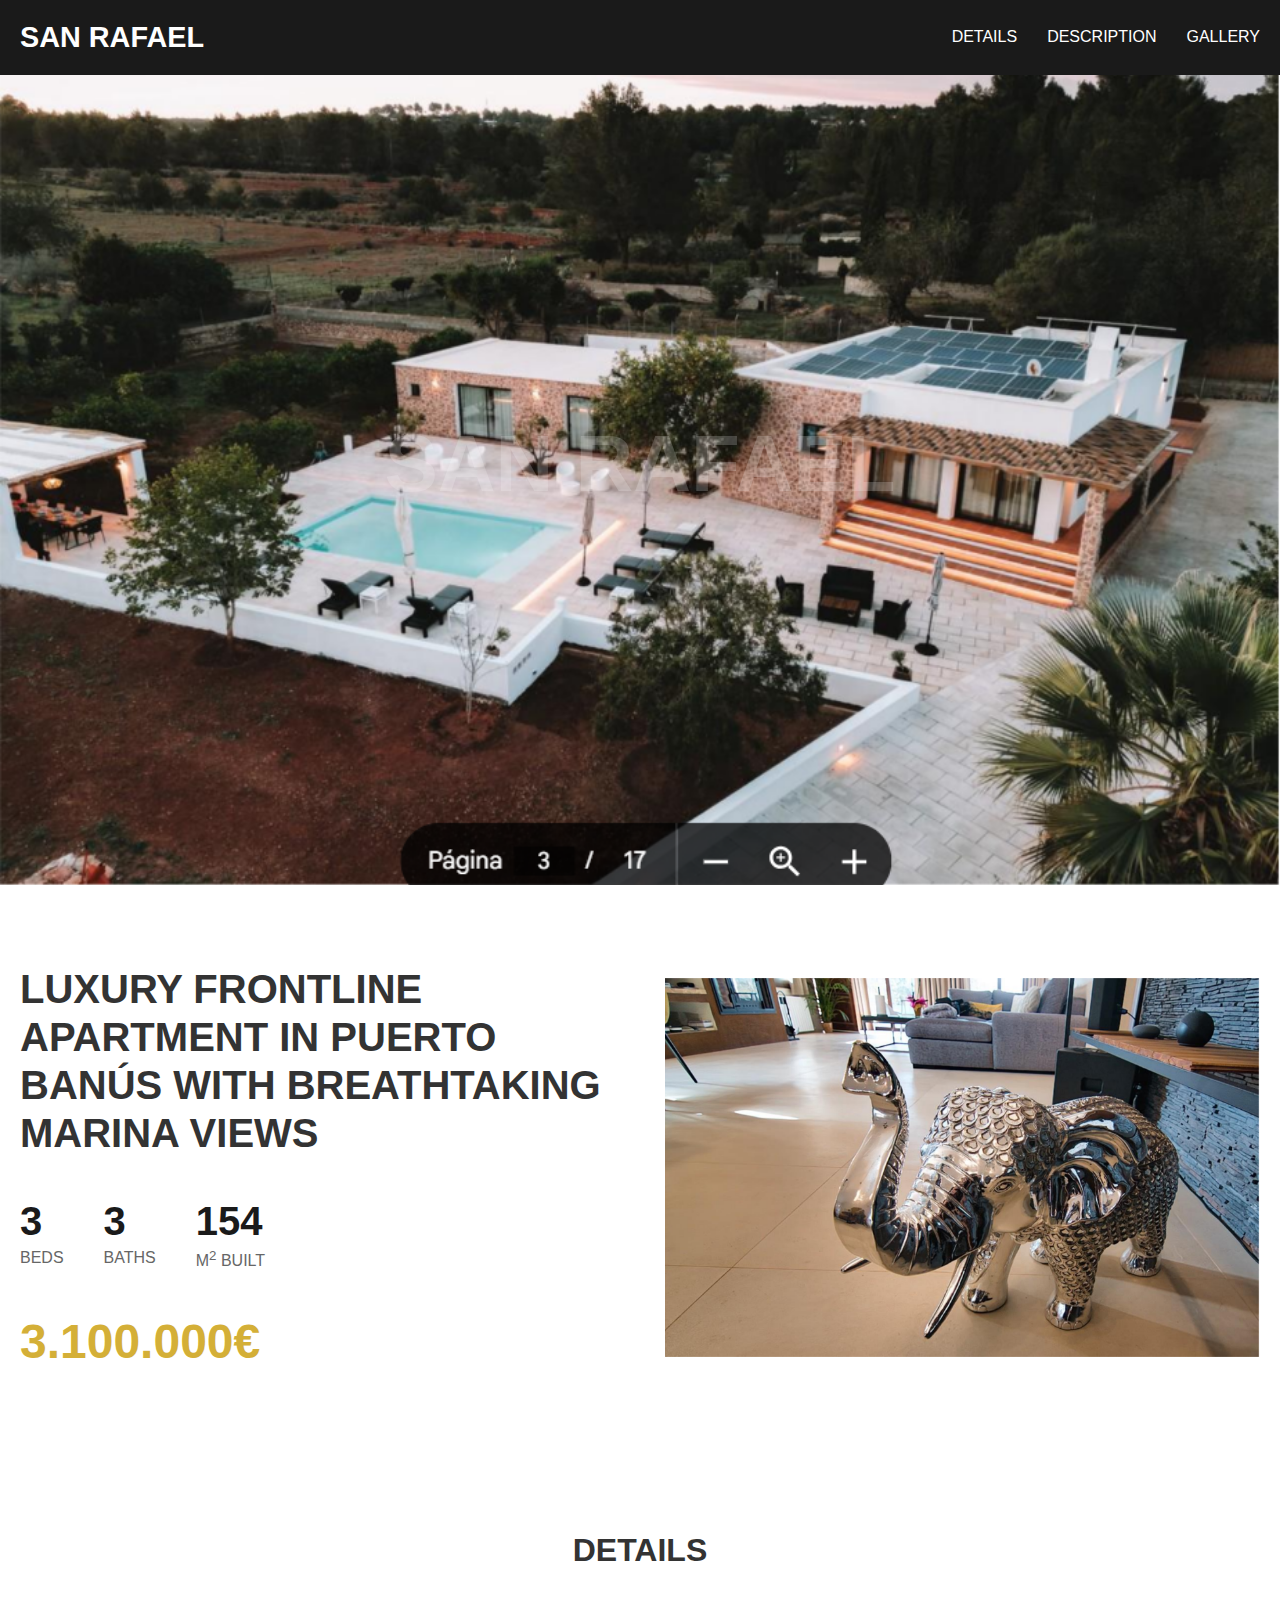
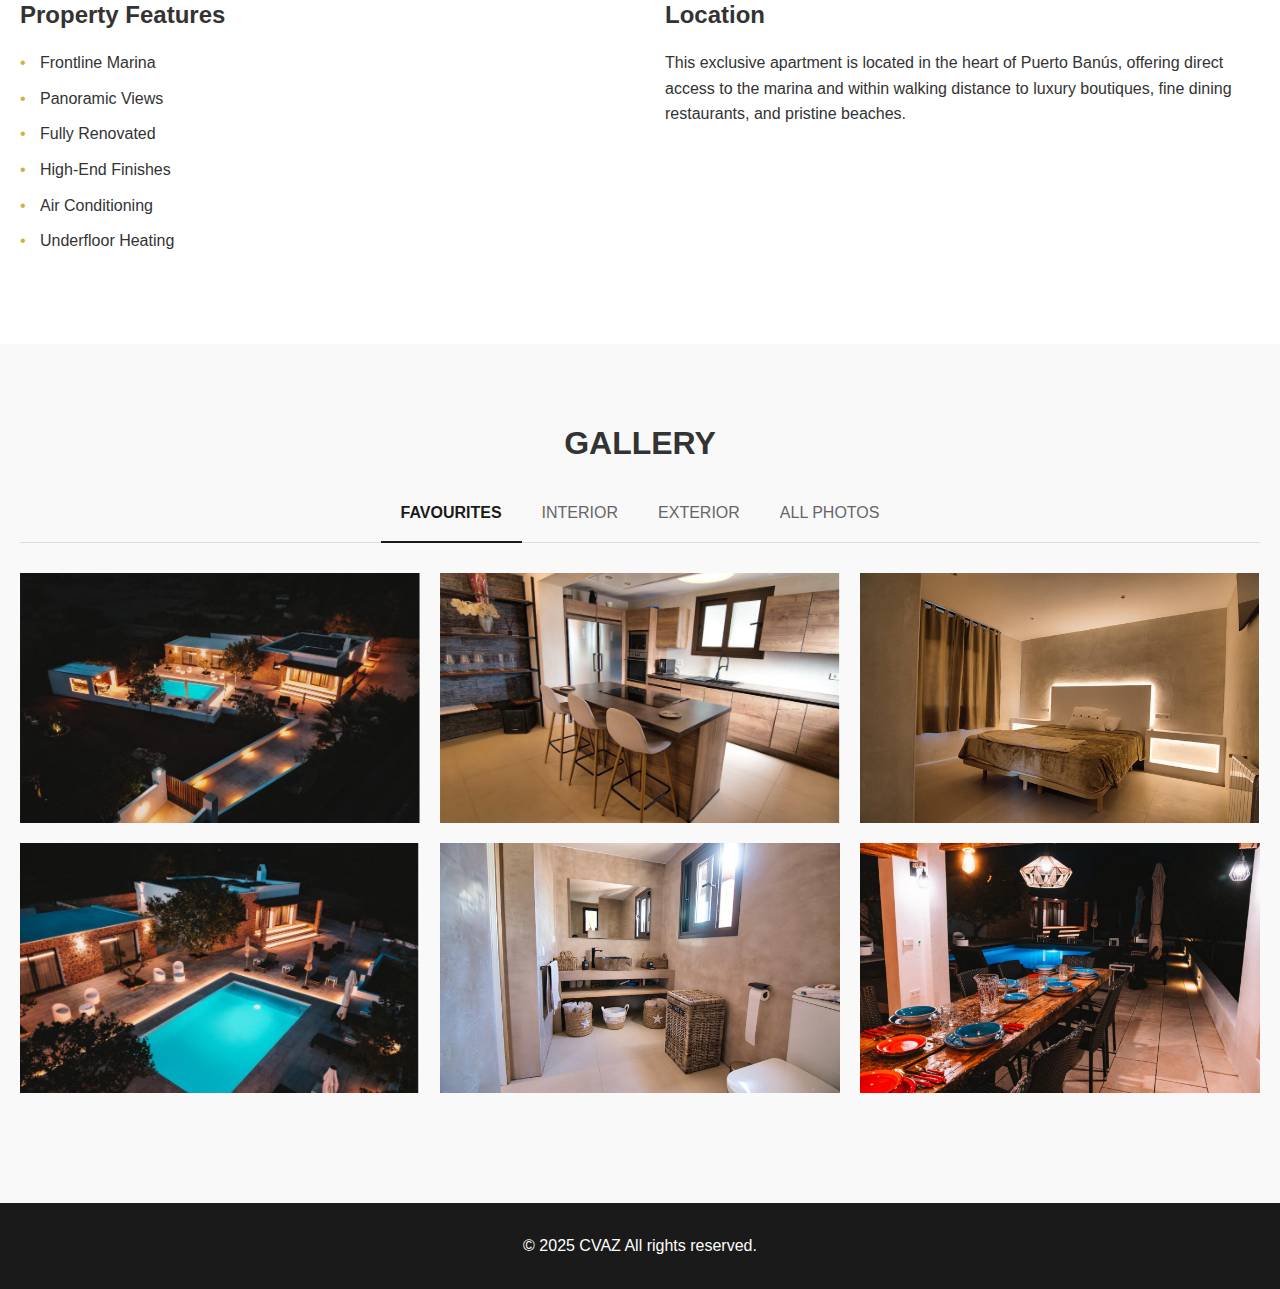
<file: villa1.html>
<!DOCTYPE html>
<html lang="en">
<head>
    <meta charset="UTF-8">
    <meta name="viewport" content="width=device-width, initial-scale=1.0">
    <title>SAN RAFAEL - Luxury Frontline Apartment</title>
    <link rel="stylesheet" href="villa1.css">
</head>
<body>
    <!-- Header Navigation -->
    <header class="main-header">
        <div class="container">
            <h1 class="logo">SAN RAFAEL</h1>
            <nav class="main-nav">
                <ul>
                    <li><a href="#details">DETAILS</a></li>
                    <li><a href="#description">DESCRIPTION</a></li>
                    <li><a href="#gallery">GALLERY</a></li>
                </ul>
            </nav>
        </div>
    </header>

    <!-- Hero Section -->
    <section class="hero">
        <div class="hero-image">
            <img src="imagenprincipalvilla1.PNG" alt="Luxury apartment with marina view">
            <div class="hero-overlay">
                <h2 class="watermark">SAN RAFAEL</h2>
            </div>
        </div>
    </section>

    <!-- Description Section -->
    <section id="description" class="description">
        <div class="container">
            <div class="description-content">
                <div class="description-text">
                    <h2>LUXURY FRONTLINE APARTMENT IN PUERTO BANÚS WITH BREATHTAKING MARINA VIEWS</h2>
                    
                    <div class="property-features">
                        <div class="feature">
                            <h3>3</h3>
                            <p>BEDS</p>
                        </div>
                        <div class="feature">
                            <h3>3</h3>
                            <p>BATHS</p>
                        </div>
                        <div class="feature">
                            <h3>154</h3>
                            <p>M<sup>2</sup> BUILT</p>
                        </div>
                    </div>
                    
                    <div class="property-price">
                        <h3>3.100.000€</h3>
                    </div>
                </div>
                <div class="description-image">
                    <img src="descriptionvilla1.PNG" alt="Marina view from terrace">
                </div>
            </div>
        </div>
    </section>

    <!-- Details Section -->
    <section id="details" class="details">
        <div class="container">
            <h2>DETAILS</h2>
            <div class="details-content">
                <div class="details-column">
                    <h3>Property Features</h3>
                    <ul>
                        <li>Frontline Marina</li>
                        <li>Panoramic Views</li>
                        <li>Fully Renovated</li>
                        <li>High-End Finishes</li>
                        <li>Air Conditioning</li>
                        <li>Underfloor Heating</li>
                    </ul>
                </div>
                <div class="details-column">
                    <h3>Location</h3>
                    <p>This exclusive apartment is located in the heart of Puerto Banús, offering direct access to the marina and within walking distance to luxury boutiques, fine dining restaurants, and pristine beaches.</p>
                </div>
            </div>
        </div>
    </section>
    <!-- Gallery Section -->
    <section id="gallery" class="gallery">
        <div class="container">
            <h2>GALLERY</h2>
            
            <div class="gallery-tabs">
                <button class="tab-btn active" data-filter="all">FAVOURITES</button>
                <button class="tab-btn" data-filter="interior">INTERIOR</button>
                <button class="tab-btn" data-filter="exterior">EXTERIOR</button>
                <button class="tab-btn" data-filter="all-photos">ALL PHOTOS</button>
            </div>
            
            <div class="gallery-grid">
                <div class="gallery-item exterior">
                    <img src="ImgGaleriavilla1.PNG" alt="front part">
                </div>
                <div class="gallery-item interior">
                    <img src="cocinavilla1.PNG" alt="Kitchen and dining area">
                </div>
                <div class="gallery-item interior">
                    <img src="roomvilla1.PNG" alt="Bedroom with view">
                </div>
                <div class="gallery-item exterior">
                    <img src="Partedeadelantevilla1.PNG" alt="Bedroom area">
                </div>
                <div class="gallery-item interior">
                    <img src="bañovilla1.PNG" alt="Bathroom">
                </div>
                <div class="gallery-item exterior">
                    <img src="pasillovilla1.PNG" alt="Pasillo">
                </div>
            </div>
        </div>
    </section>

    

    <footer>
        <div class="container">
            <p>&copy; 2025 CVAZ All rights reserved.</p>
        </div>
    </footer>

    <script src="villa1.js"></script>
</body>
</html>
</file>
<file: villa1.css>
/* Reset and Base Styles */
* {
    margin: 0;
    padding: 0;
    box-sizing: border-box;
}

body {
    font-family: 'Arial', sans-serif;
    line-height: 1.6;
    color: #333;
}

.container {
    width: 100%;
    max-width: 1400px;
    margin: 0 auto;
    padding: 0 20px;
}

img {
    max-width: 100%;
    height: auto;
    display: block;
}

/* Typography */
h1, h2, h3 {
    font-weight: 700;
    line-height: 1.2;
}

h2 {
    font-size: 2rem;
    margin-bottom: 2rem;
    text-align: center;
}

/* Header Styles */
.main-header {
    background-color: #1a1a1a;
    color: white;
    padding: 20px 0;
    position: sticky;
    top: 0;
    z-index: 100;
}

.main-header .container {
    display: flex;
    justify-content: space-between;
    align-items: center;
}

.logo {
    font-size: 1.8rem;
    font-weight: 700;
    text-transform: uppercase;
}

.main-nav ul {
    display: flex;
    list-style: none;
}

.main-nav li {
    margin-left: 30px;
}

.main-nav a {
    color: white;
    text-decoration: none;
    font-weight: 500;
    transition: color 0.3s;
}

.main-nav a:hover {
    color: #d4af37;
}

/* Hero Section */
.hero {
    position: relative;
    height: 90vh;
    overflow: hidden;
}

.hero-image {
    width: 100%;
    height: 100%;
    position: relative;
}

.hero-image img {
    width: 100%;
    height: 100%;
    object-fit: cover;
}

.hero-overlay {
    position: absolute;
    top: 0;
    left: 0;
    width: 100%;
    height: 100%;
    display: flex;
    align-items: center;
    justify-content: center;
}

.watermark {
    color: rgba(255, 255, 255, 0.2);
    font-size: 5rem;
    font-weight: 700;
    text-transform: uppercase;
    pointer-events: none;
}

/* Description Section */
.description {
    padding: 80px 0;
}

.description-content {
    display: flex;
    align-items: center;
    gap: 50px;
}

.description-text {
    flex: 1;
}

.description-text h2 {
    font-size: 2.5rem;
    margin-bottom: 40px;
    text-align: left;
}

.property-features {
    display: flex;
    gap: 40px;
    margin-bottom: 40px;
}

.feature h3 {
    font-size: 2.5rem;
    color: #1a1a1a;
}

.feature p {
    font-size: 1rem;
    color: #666;
}

.property-price h3 {
    font-size: 3rem;
    color: #d4af37;
}

.description-image {
    flex: 1;
}

/* Gallery Section */
.gallery {
    padding: 80px 0;
    background-color: #f9f9f9;
}

.gallery-tabs {
    display: flex;
    justify-content: center;
    margin-bottom: 30px;
    border-bottom: 1px solid #ddd;
    padding-bottom: 10px;
}

.tab-btn {
    background: none;
    border: none;
    padding: 10px 20px;
    font-size: 1rem;
    cursor: pointer;
    position: relative;
    color: #666;
}

.tab-btn.active {
    color: #1a1a1a;
    font-weight: 600;
}

.tab-btn.active::after {
    content: '';
    position: absolute;
    bottom: -11px;
    left: 0;
    width: 100%;
    height: 2px;
    background-color: #1a1a1a;
}

.gallery-grid {
    display: grid;
    grid-template-columns: repeat(3, 1fr);
    gap: 20px;
    margin-bottom: 30px;
}

.gallery-item {
    position: relative;
    overflow: hidden;
    height: 250px;
}

.gallery-item img {
    width: 100%;
    height: 100%;
    object-fit: cover;
    transition: transform 0.3s;
}

.gallery-item:hover img {
    transform: scale(1.05);
}

.gallery-item .watermark {
    position: absolute;
    top: 50%;
    left: 50%;
    transform: translate(-50%, -50%);
    color: rgba(255, 255, 255, 0.3);
    font-size: 2rem;
}

.view-all-btn {
    text-align: center;
    margin-top: 30px;
}

#view-all {
    background-color: #2c3e50;
    color: white;
    border: none;
    padding: 12px 30px;
    font-size: 1rem;
    cursor: pointer;
    transition: background-color 0.3s;
}

#view-all:hover {
    background-color: #1a2530;
}

/* Details Section */
.details {
    padding: 80px 0;
}

.details-content {
    display: flex;
    gap: 50px;
}

.details-column {
    flex: 1;
}

.details-column h3 {
    margin-bottom: 20px;
    font-size: 1.5rem;
}

.details-column ul {
    list-style: none;
}

.details-column li {
    margin-bottom: 10px;
    padding-left: 20px;
    position: relative;
}

.details-column li::before {
    content: '•';
    position: absolute;
    left: 0;
    color: #d4af37;
}

/* Footer */
footer {
    background-color: #1a1a1a;
    color: white;
    padding: 30px 0;
    text-align: center;
}

/* Responsive Styles */
@media (max-width: 1024px) {
    .gallery-grid {
        grid-template-columns: repeat(2, 1fr);
    }
    
    .description-content {
        flex-direction: column;
    }
}

@media (max-width: 768px) {
    .main-header .container {
        flex-direction: column;
        text-align: center;
    }
    
    .main-nav ul {
        margin-top: 20px;
        justify-content: center;
    }
    
    .main-nav li {
        margin: 0 15px;
    }
    
    .hero {
        height: 60vh;
    }
    
    .watermark {
        font-size: 3rem;
    }
    
    .description-text h2 {
        font-size: 1.8rem;
    }
    
    .property-features {
        flex-wrap: wrap;
        gap: 20px;
    }
    
    .gallery-tabs {
        flex-wrap: wrap;
    }
    
    .gallery-grid {
        grid-template-columns: 1fr;
    }
    
    .details-content {
        flex-direction: column;
    }
}
/* Fullscreen Image Viewer */
.fullscreen {
    position: fixed;
    top: 0;
    left: 0;
    width: 100%;
    height: 100%;
    background: rgba(0, 0, 0, 0.9);
    display: flex;
    align-items: center;
    justify-content: center;
    z-index: 9999;
}

.fullscreen img {
    max-width: 90%;
    max-height: 90%;
    object-fit: contain;
}

.nav-btn {
    position: absolute;
    top: 50%;
    transform: translateY(-50%);
    background: rgba(255, 255, 255, 0.6);
    border: none;
    font-size: 2rem;
    padding: 10px 15px;
    cursor: pointer;
    transition: background 0.3s;
    z-index: 10000;
}

.nav-btn:hover {
    background: rgba(255, 255, 255, 0.8);
}

.prev-btn {
    left: 20px;
}

.next-btn {
    right: 20px;
}
</file>
